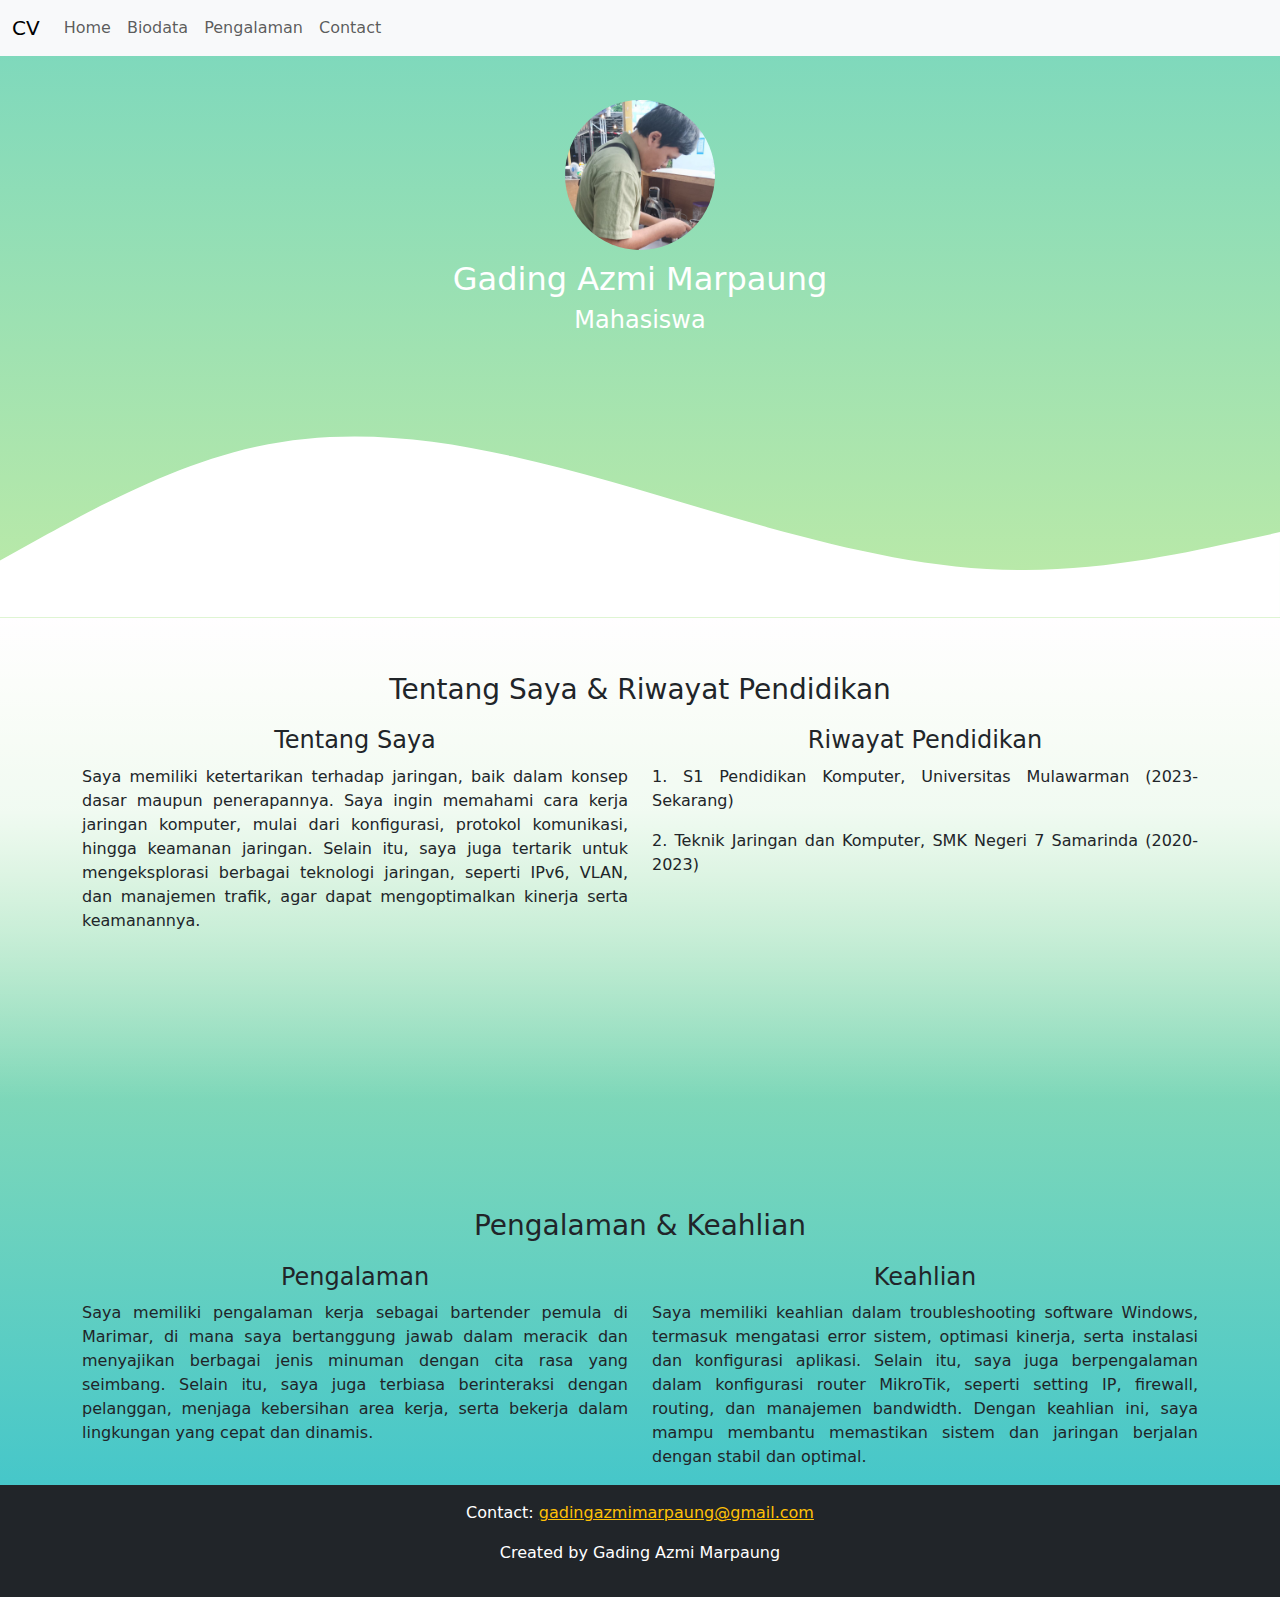
<file: Tugas 3/index.html>
<!doctype html>
<html lang="en">
  <head>
    <meta charset="utf-8">
    <meta name="viewport" content="width=device-width, initial-scale=1">
    <link rel="stylesheet" href="css/styles.css" />
    <title>Portofolio</title>
    <link href="https://cdn.jsdelivr.net/npm/bootstrap@5.3.3/dist/css/bootstrap.min.css" rel="stylesheet" integrity="sha384-QWTKZyjpPEjISv5WaRU9OFeRpok6YctnYmDr5pNlyT2bRjXh0JMhjY6hW+ALEwIH" crossorigin="anonymous">
  </head>
  <body>
    <nav class="navbar navbar-expand-lg navbar-light bg-light fixed-top">
  <div class="container-fluid">
    <a class="navbar-brand" href="#">CV</a>
    <button class="navbar-toggler" type="button" data-bs-toggle="collapse" data-bs-target="#navbarSupportedContent" aria-controls="navbarSupportedContent" aria-expanded="false" aria-label="Toggle navigation">
      <span class="navbar-toggler-icon"></span>
    </button>
    <div class="collapse navbar-collapse" id="navbarSupportedContent">
      <ul class="navbar-nav me-auto mb-2 mb-lg-0">
        <li class="nav-item">
          <a class="nav-link" aria-current="page" href="#">Home</a>
        </li>
        <li class="nav-item">
          <a class="nav-link" href="#biodata">Biodata</a>
        </li>
        <li class="nav-item">
          <a class="nav-link" href="#pengalaman">Pengalaman</a>
        </li>
        <li class="nav-item">
          <a class="nav-link" href="#contact">Contact</a>
        </li>
        
      </ul>
      
    </div>
  </div>
</nav>
    <section>
      <div class="container">
        <div class="profile">
        <img
          class="rounded-circle gambar"
          src="Gambar/gambar.jpg"
          alt=""
          />
          <h2> Gading Azmi Marpaung</h2>
          <h4> Mahasiswa</h4>
        </div>
      </div>
    </section>
    <svg xmlns="http://www.w3.org/2000/svg" viewBox="0 0 1440 320">
      <path fill="#ffffff" fill-opacity="1" d="M0,256L48,229.3C96,203,192,149,288,128C384,107,480,117,576,138.7C672,160,768,192,864,218.7C960,245,1056,267,1152,266.7C1248,267,1344,245,1392,234.7L1440,224L1440,320L1392,320C1344,320,1248,320,1152,320C1056,320,960,320,864,320C768,320,672,320,576,320C480,320,384,320,288,320C192,320,96,320,48,320L0,320Z"></path>
    </svg>
    
   <section id="biodata" class="biodata">
  <h3 class="text-center">Tentang Saya & Riwayat Pendidikan</h3>
  <div class="container">
    <div class="row">
      <div class="col-md-6">
        <h4 class="text-center">Tentang Saya</h4>
        <p>
          Saya memiliki ketertarikan terhadap jaringan, baik dalam konsep dasar maupun penerapannya. 
          Saya ingin memahami cara kerja jaringan komputer, mulai dari konfigurasi, protokol komunikasi, hingga keamanan jaringan. 
          Selain itu, saya juga tertarik untuk mengeksplorasi berbagai teknologi jaringan, seperti IPv6, VLAN, dan manajemen trafik, 
          agar dapat mengoptimalkan kinerja serta keamanannya.
        </p>
      </div>

      <div class="col-md-6">
        <h4 class="text-center">Riwayat Pendidikan</h4>
        <p>1. S1 Pendidikan Komputer, Universitas Mulawarman (2023-Sekarang)</p>
        <p>2. Teknik Jaringan dan Komputer, SMK Negeri 7 Samarinda (2020-2023)</p>
      </div>
    </div>
  </div>
</section>
    
    <section id="pengalaman" class="pengalaman">
      
    </section>
    <script src="https://cdn.jsdelivr.net/npm/bootstrap@5.3.3/dist/js/bootstrap.bundle.min.js" integrity="sha384-YvpcrYf0tY3lHB60NNkmXc5s9fDVZLESaAA55NDzOxhy9GkcIdslK1eN7N6jIeHz" crossorigin="anonymous"></script>
  </body>
  
  <section class="pengalaman">
    <h3 class="text-center">Pengalaman & Keahlian</h3>
  <div class="container">
    <div class="row">
      <div class="col-md-6">
        <h4 class="text-center">Pengalaman</h4>
        <p>
          Saya memiliki pengalaman kerja sebagai bartender pemula di Marimar, di mana saya bertanggung jawab dalam meracik dan menyajikan berbagai jenis minuman dengan cita rasa yang seimbang.
          Selain itu, saya juga terbiasa berinteraksi dengan pelanggan, menjaga kebersihan area kerja, serta bekerja dalam lingkungan yang cepat dan dinamis.
        </p>
      </div>

      <div class="col-md-6">
        <h4 class="text-center">Keahlian</h4>
        <p>
          Saya memiliki keahlian dalam troubleshooting software Windows, termasuk mengatasi error sistem, optimasi kinerja, serta instalasi dan konfigurasi aplikasi. 
          Selain itu, saya juga berpengalaman dalam konfigurasi router MikroTik, seperti setting IP, firewall, routing, dan manajemen bandwidth.
          Dengan keahlian ini, saya mampu membantu memastikan sistem dan jaringan berjalan dengan stabil dan optimal.
        </p>
      </div>
    </div>
  </div>
  </section>
  
  <footer id="contact" class="bg-dark text-white text-center py-3">
    <div class="container">
        <p>Contact: <a href="mailto:gadingazmimarpaung@gmail.com" class="text-warning">gadingazmimarpaung@gmail.com</a></p>
        <p>Created by Gading Azmi Marpaung</p>
    </div>
</footer>
</html>
</file>
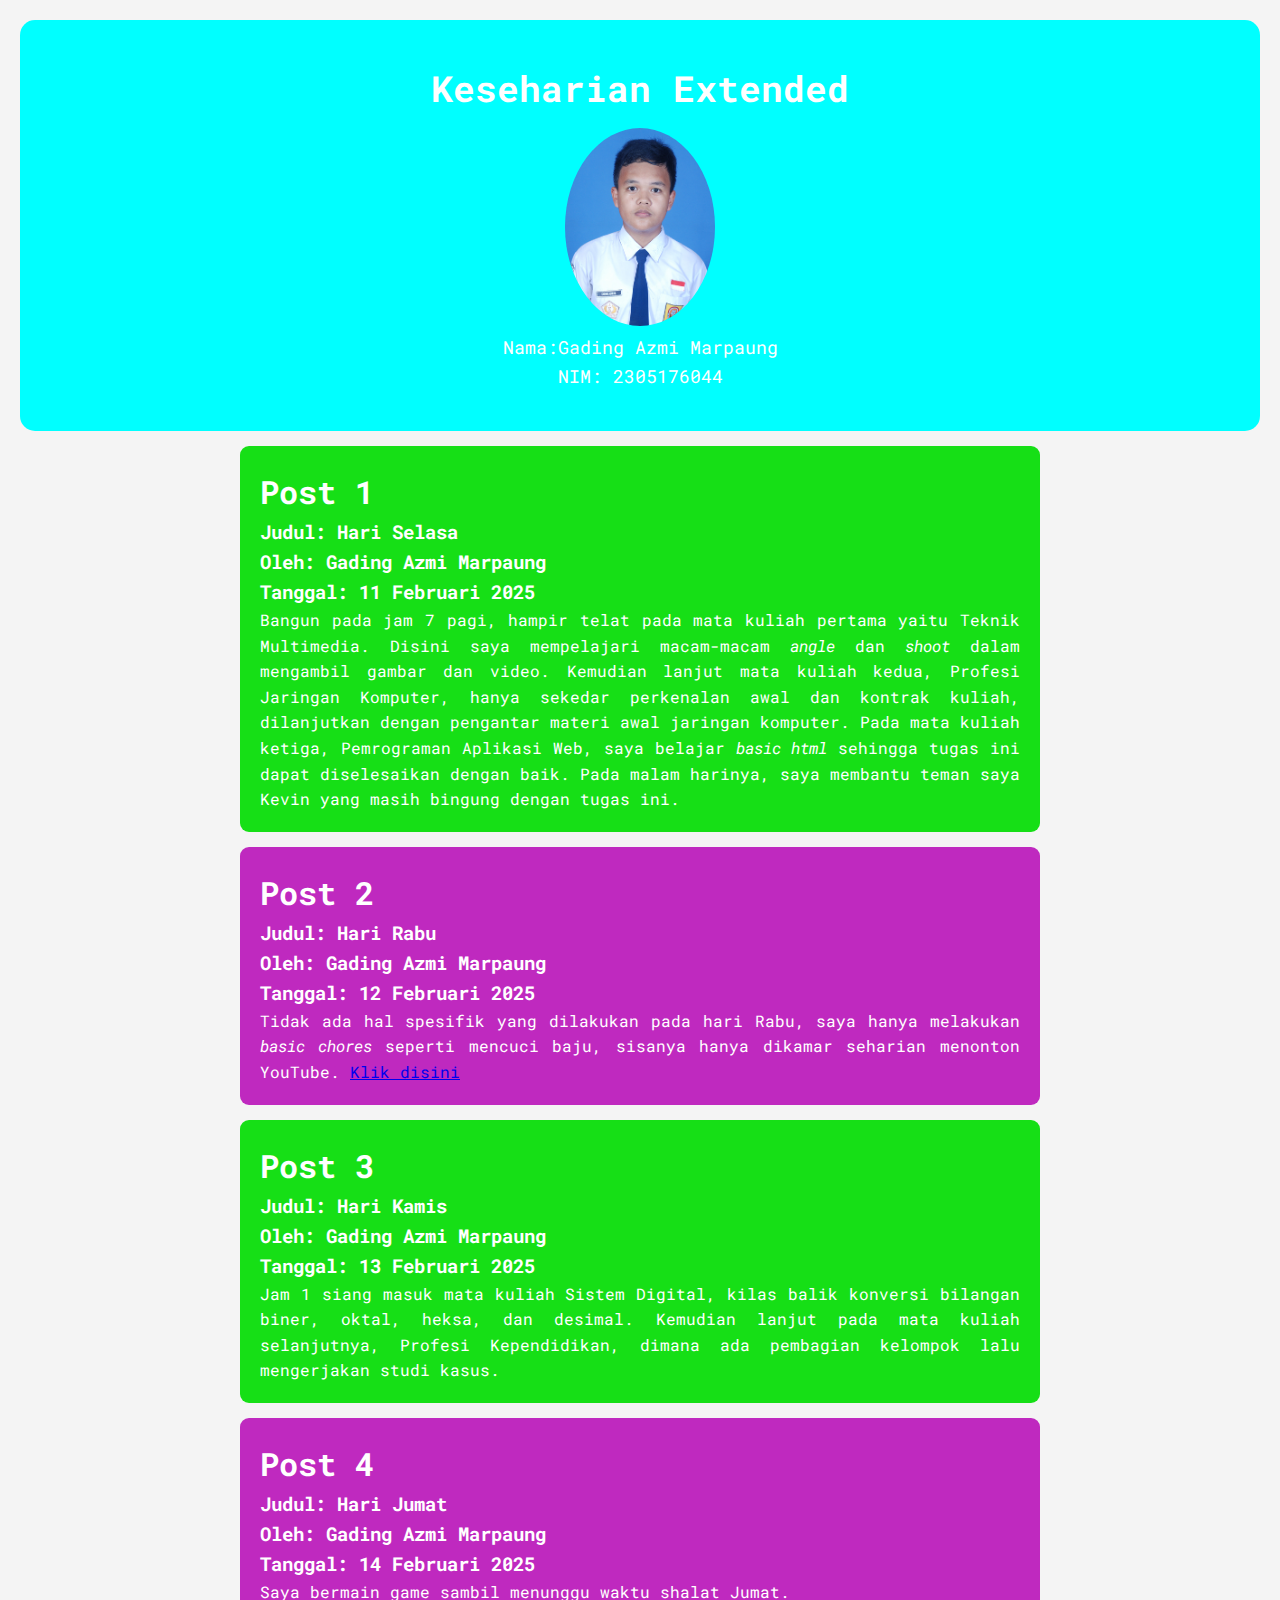
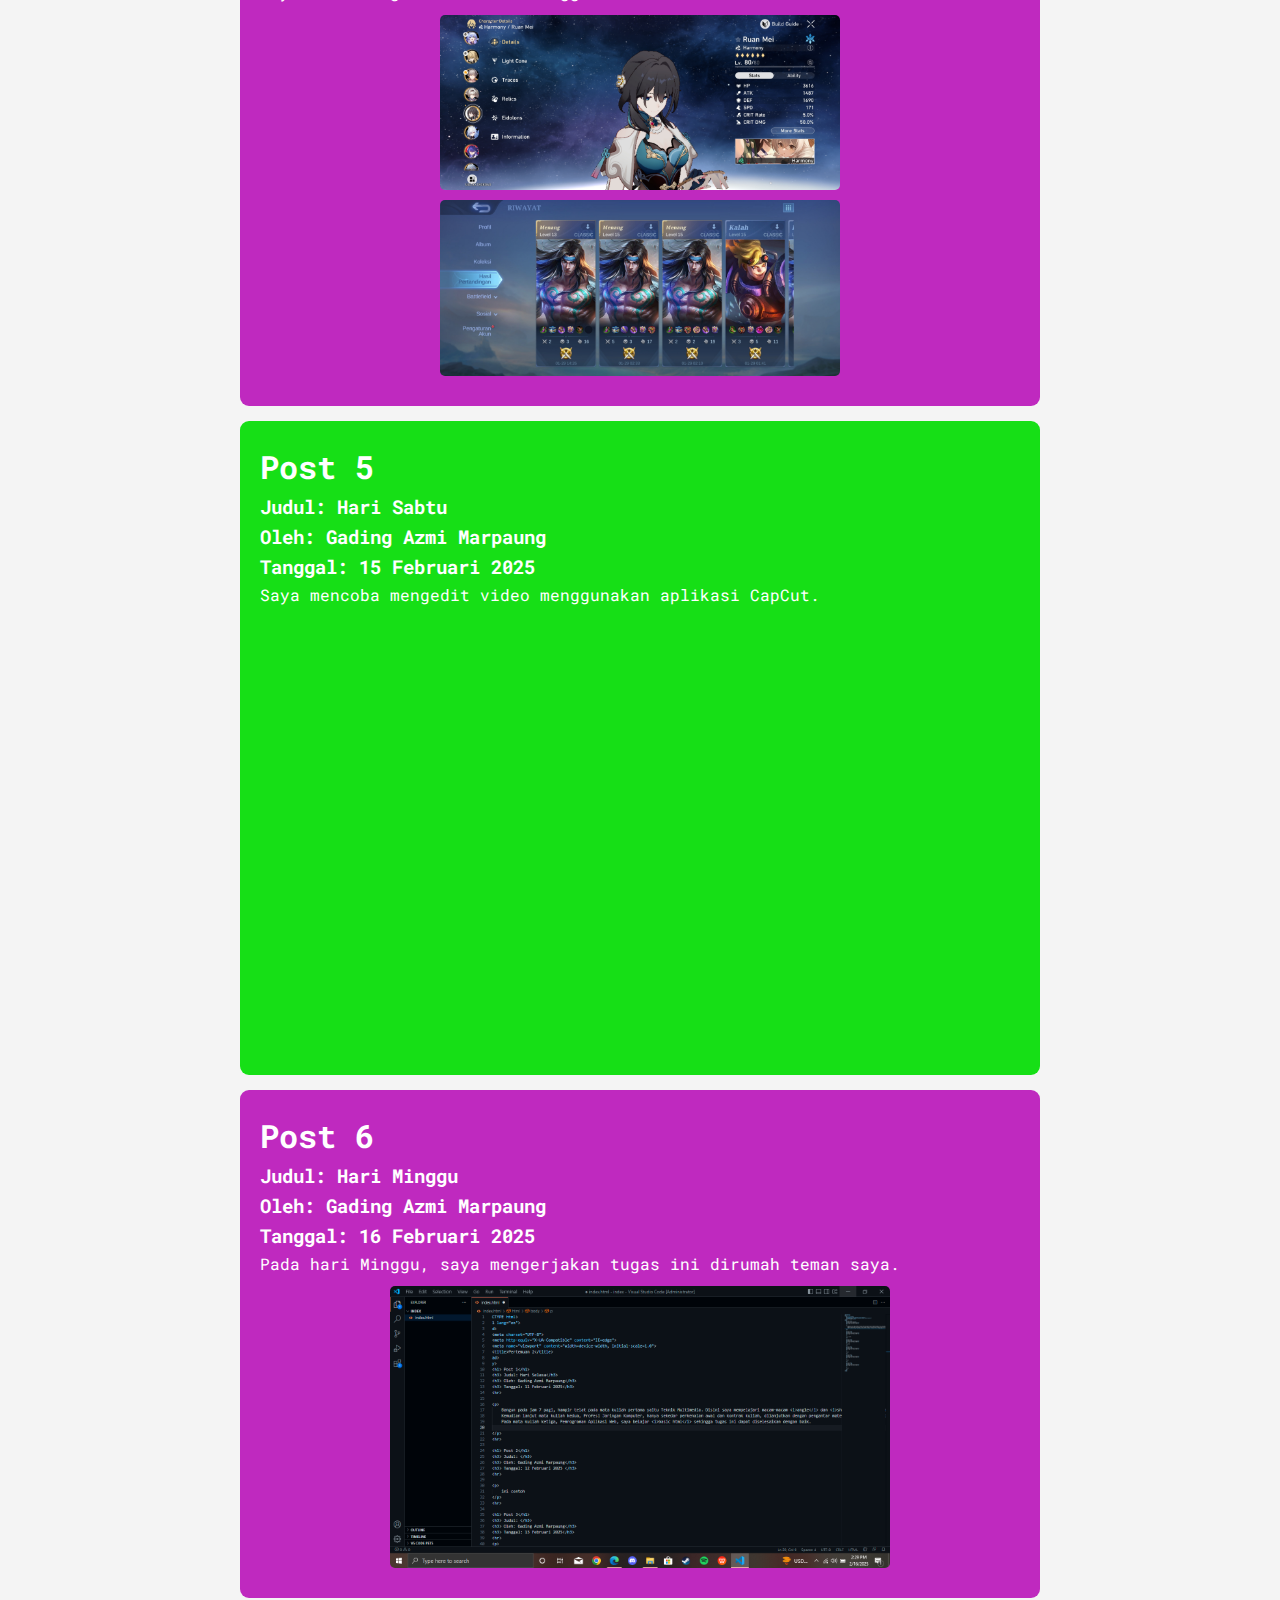
<file: Tugas 2/index/pertemuan 3.html>
<!DOCTYPE html>
<html lang="en">
<head>
    <meta charset="UTF-8">
    <meta http-equiv="X-UA-Compatible" content="IE=edge">
    <meta name="viewport" content="width=device-width, initial-scale=1.0">
    <title>Pertemuan 2</title>
    <link rel="stylesheet" href="styles.css" />
</head>
<body>
    <div class="jumbotron">
        <h1>Keseharian Extended</h1>
        <p>
            <img src="Gambar/e260.jpg" alt="foto wajah">
        </p>
        <p>
            Nama:Gading Azmi Marpaung  
        </p>
        <p>
            NIM: 2305176044
        </p>
    </div>

    <div class="box-green">
        <h1> Post 1</h1>
        <h3> Judul: Hari Selasa</h3>
        <h3> Oleh: Gading Azmi Marpaung</h3>
        <h3> Tanggal: 11 Februari 2025</h3>
    

         <p>
        Bangun pada jam 7 pagi, hampir telat pada mata kuliah pertama yaitu Teknik Multimedia. Disini saya mempelajari macam-macam <i>angle</i> dan <i>shoot</i> dalam mengambil gambar dan video.
        Kemudian lanjut mata kuliah kedua, Profesi Jaringan Komputer, hanya sekedar perkenalan awal dan kontrak kuliah, dilanjutkan dengan pengantar materi awal jaringan komputer.
        Pada mata kuliah ketiga, Pemrograman Aplikasi Web, saya belajar <i>basic html</i> sehingga tugas ini dapat diselesaikan dengan baik. Pada malam harinya, saya membantu teman saya Kevin yang masih bingung dengan tugas ini.
        </p>
    </div>

    <div class="box-purple">
        <h1> Post 2</h1>
        <h3> Judul: Hari Rabu</h3>
        <h3> Oleh: Gading Azmi Marpaung</h3>
        <h3> Tanggal: 12 Februari 2025 </h3>

            <p>
        Tidak ada hal spesifik yang dilakukan pada hari Rabu, saya hanya melakukan <i>basic chores</i> seperti mencuci baju, sisanya hanya dikamar seharian menonton YouTube.
        <a href="https://youtu.be/BPPFvNzpPqk?si=SxTu8D56lCujDEqe">Klik disini</a>
        </p>
    </div>

    <div class="box-green">
        <h1> Post 3</h1>
        <h3> Judul: Hari Kamis</h3>
        <h3> Oleh: Gading Azmi Marpaung</h3>
        <h3> Tanggal: 13 Februari 2025</h3>

            <p>
        Jam 1 siang masuk mata kuliah Sistem Digital, kilas balik konversi bilangan biner, oktal, heksa, dan desimal. Kemudian lanjut pada mata kuliah selanjutnya,
        Profesi Kependidikan, dimana ada pembagian kelompok lalu mengerjakan studi kasus.
        </p>
    </div>

    <div class="box-purple">
        <h1> Post 4</h1>
        <h3> Judul: Hari Jumat</h3>
        <h3> Oleh: Gading Azmi Marpaung</h3>
        <h3> Tanggal: 14 Februari 2025</h3>

            <p>
        Saya bermain game sambil menunggu waktu shalat Jumat.
        </p>
    
            <p>
        <img src="Gambar/Screenshot_20250117-100638.jpg" alt="game1" width="400" height="176">
        <img src="Gambar/Screenshot_20250129-144902.jpg" alt="game2" width="400" height="176">
        </p>
    </div>

    <div class="box-green">
        <h1> Post 5</h1>
        <h3> Judul: Hari Sabtu</h3>
        <h3> Oleh: Gading Azmi Marpaung</h3>
        <h3> Tanggal: 15 Februari 2025</h3>
            <p>
                Saya mencoba mengedit video menggunakan aplikasi CapCut.
            </p>

            <p>
                <iframe width="560" height="315"     src="https://youtube.com/embed/3CiGOPSwS9Q?si=iaZIBSfjrVUDoqB4" 
                        frameborder="0" allow="accelerometer; autoplay; encrypted-media; gyroscope; picture-in-picture"
                        allowfullscreen>
                </iframe>
         </p>
    </div>


    <div class="box-purple">
        <h1> Post 6</h1>
        <h3> Judul: Hari Minggu</h3>
        <h3> Oleh: Gading Azmi Marpaung</h3>
        <h3> Tanggal: 16 Februari 2025</h3>
            <p>
                Pada hari Minggu, saya mengerjakan tugas ini dirumah teman saya.
            </p>

            <p>
        <img src="Gambar/Screenshot (950).png" alt="tugas" width="500" height="281">
        </p>
    </div>

</body>
</html>
</file>
<file: Tugas 3/css/styles.css>
body {  
  background: linear-gradient(#79D7BE 0%,#C0EBA6 40%, #36C2CE 100%); 
}

.profile {
  display: flex;
  justify-content: center;
  align-items: center;
  flex-direction: column;
  margin-top: 100px;
}

.profile h2 {
  color: white;
  transform: translateY(10px);
}

.profile h4 {
  color: white;
  transform: translateY(10px);
}

.gambar {
  width: 150px;
}

.biodata {
   background: linear-gradient(#fffeff 0%,#ffffffd5 40%, #fdfdfd00 100%);
  padding-bottom: 150px;
  padding-top: 55px;
}

.biodata h3 {
  margin-bottom: 20px;
}

.biodata h4 {
  margin-bottom: 10px
}

.biodata p {
  text-align: justify;
}

.pengalaman {
  padding-top: 55px;
}
.pengalaman h3 {
  margin-bottom: 20px;
}

.pengalaman h4 {
  margin-bottom: 10px
}

.pengalaman p {
  text-align: justify;
}

html {
  scroll-behavior: smooth;
}
</file>
<file: Tugas 2/index/styles.css>
@import url('https://fonts.googleapis.com/css2?family=Roboto+Mono:ital,wght@0,100..700;1,100..700&display=swap');


* {
    margin: 0;
    padding: 0;
    box-sizing: border-box;
}


body {
    font-family: "Roboto Mono", monospace;
    line-height: 1.6;
    padding: 20px;
    background-color: #f4f4f4;
}


.jumbotron {
    background-color: aqua;
    padding: 40px;
    text-align: center;
    color: white;
    font-size: 18px;
    border-radius: 15px;
}


.jumbotron img {
    width: 150px;
    height: auto;
    border-radius: 50%;
    margin-top: 10px;
}


.box-green, .box-purple {
    margin: 15px auto;
    padding: 20px;
    border-radius: 9px;
    text-align: justify;
    max-width: 800px;
}


.box-green {
    background-color: rgb(22, 223, 22);
    color: white;
}

.box-purple {
    background-color: rgb(191, 41, 191);
    color: white;
}


.box-green img, 
.box-purple img {
    max-width: 100%;
    height: auto;
    display: block;
    margin: 10px auto;
    border-radius: 5px;
}


iframe {
    width: 100%;
    height: auto;
    aspect-ratio: 16 / 9;
    display: block;
    margin: 10px auto;
    border-radius: 5px;
}


@media screen and (max-width: 768px) {
    body {
        padding: 10px;
    }

    .jumbotron {
        padding: 20px;
        font-size: 16px;
    }

    .jumbotron img {
        width: 120px;
    }

    .box-green, .box-purple {
        padding: 15px;
        margin: 10px;
        font-size: 14px;
    }
}
</file>
